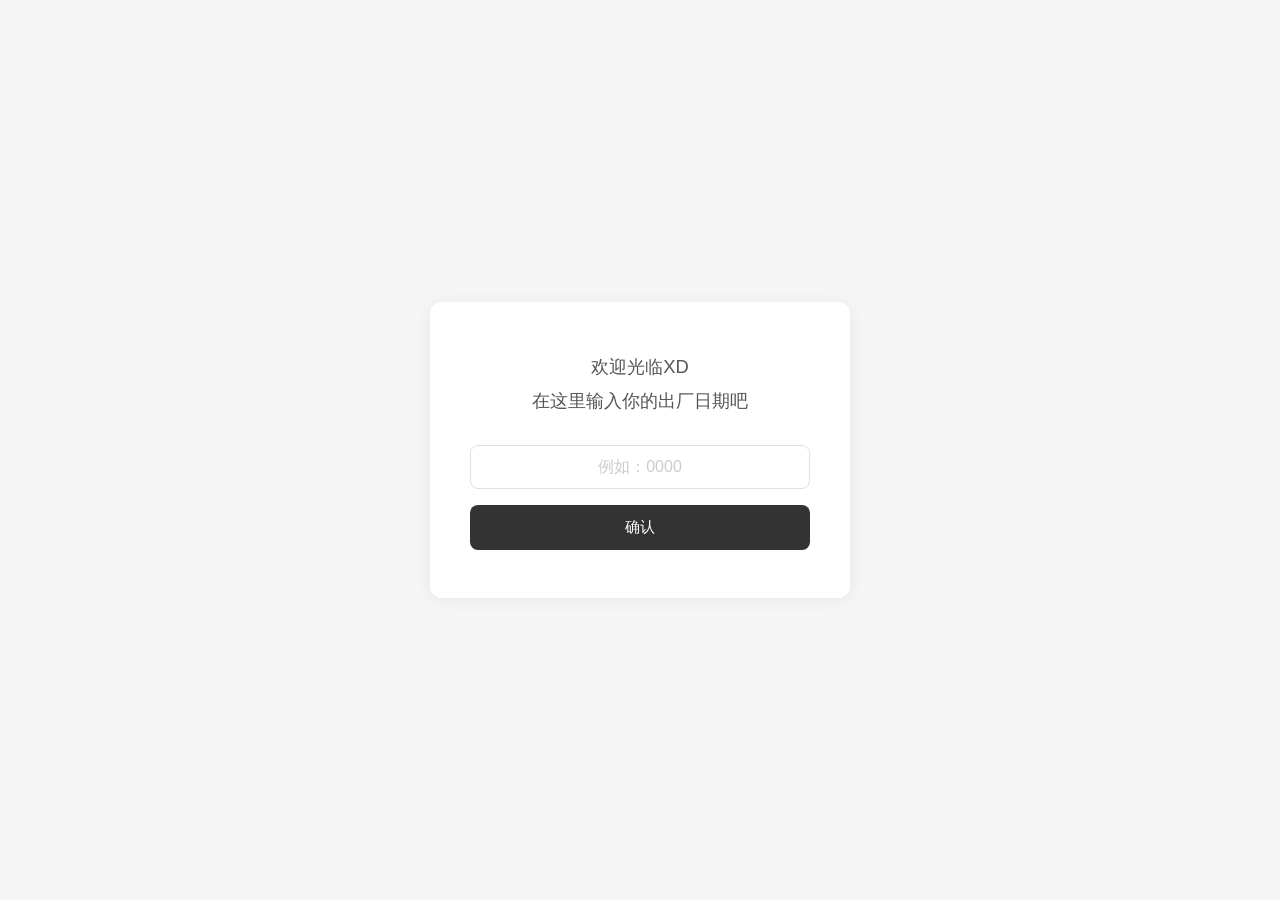
<file: index.html>
<!DOCTYPE html>
<html lang="zh-CN">
<head>
  <meta charset="UTF-8">
  <meta name="viewport" content="width=device-width, initial-scale=1.0, viewport-fit=cover">
  <title>欢迎</title>
  <link rel="stylesheet" href="css/index.css">
</head>
<body>
  <div class="card">
    <h1>欢迎光临XD<br>在这里输入你的出厂日期吧<br></h1>
    <input
      id="birthday"
      type="text"
      placeholder="例如：0000"
      autocomplete="off"
    />
    <button id="submit">确认</button>
  </div>

  <!-- achievement modal -->
  <div class="modal-overlay" id="achieveModal">
    <div class="modal-box">
      <div class="modal-badge" id="achieveBadge"></div>
      <div class="modal-title" id="achieveTitle"></div>
      <div class="modal-desc" id="achieveDesc"></div>
      <button class="modal-close" id="achieveClose">知道了</button>
    </div>
  </div>

  <script src="js/index.js"></script>
</body>
</html>
</file>
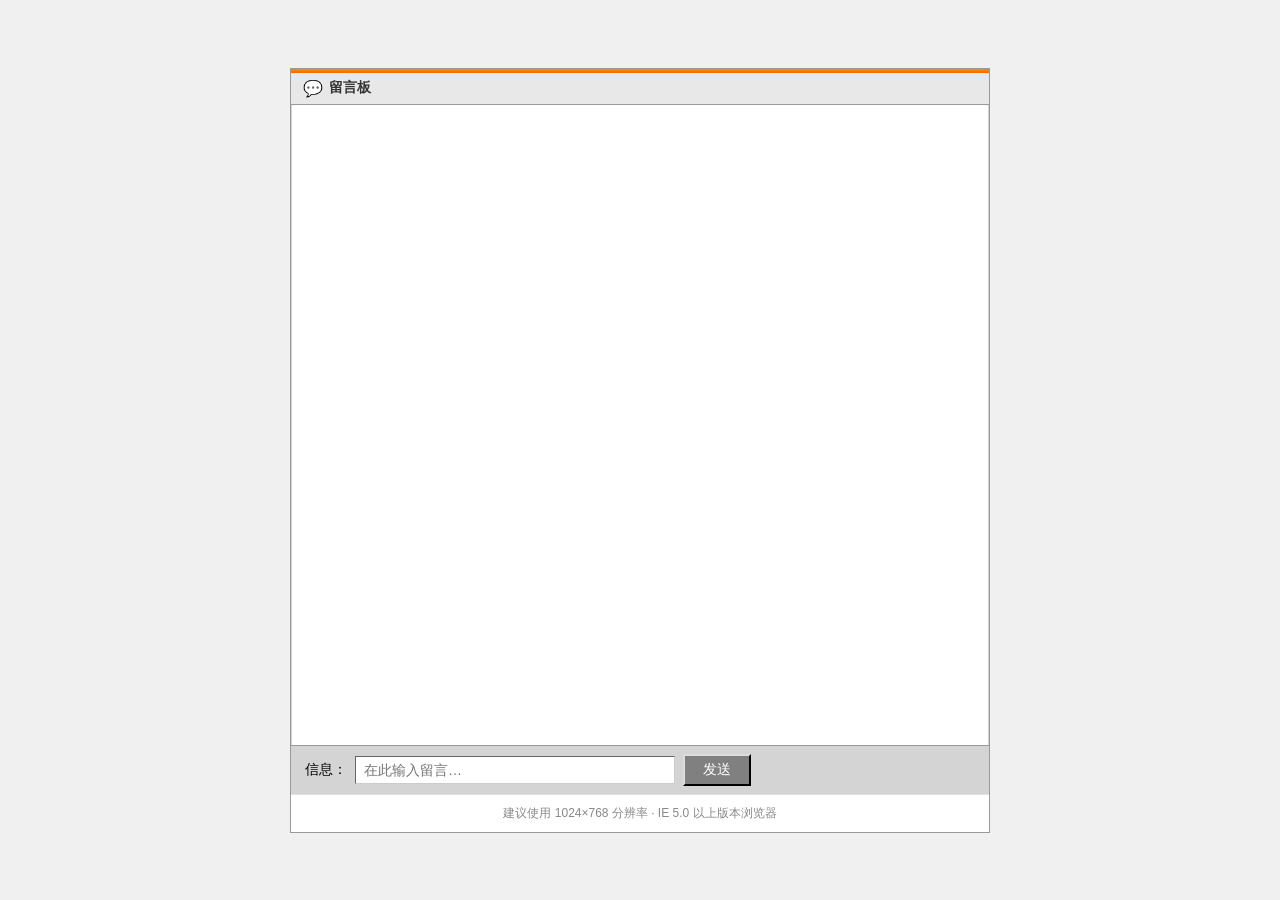
<file: chatroom-demo.html>
<!DOCTYPE html>
<html lang="zh-CN">
<head>
<meta charset="UTF-8">
<meta name="viewport" content="width=device-width, initial-scale=1.0, viewport-fit=cover">
<title>生日快乐</title>
<link rel="stylesheet" href="css/chatroom.css">
</head>
<body>

<div class="page-card">

  <!-- 顶部装饰条 -->
  <div class="top-orange-bar"></div>

  <!-- 标题栏 -->
  <div class="title-bar">留言板</div>

  <!-- 消息展示区 -->
  <div class="chatroom-messages" id="chatroomMessages"></div>

  <!-- 底部输入栏 -->
  <div class="chatroom-input">
    <label for="chatMessage">信息：</label>
    <input type="text" id="chatMessage" placeholder="在此输入留言…">
    <button class="send-btn" id="sendBtn">发送</button>
    <button class="send-btn" id="replayBtn" style="display:none;">再看一遍</button>
  </div>

  <!-- 页脚 -->
  <div class="footer-note">
    建议使用 1024×768 分辨率 · IE 5.0 以上版本浏览器
  </div>

</div>

<script src="js/chatroom.js"></script>
</body>
</html>
</file>
<file: css/index.css>
* {
  margin: 0;
  padding: 0;
  box-sizing: border-box;
}

body {
  min-height: 100vh;
  display: flex;
  justify-content: center;
  align-items: center;
  background: #f5f5f5;
  font-family: -apple-system, BlinkMacSystemFont, "Segoe UI", "PingFang SC",
    "Microsoft YaHei", sans-serif;
  color: #333;
  padding: env(safe-area-inset-top, 16px) 16px env(safe-area-inset-bottom, 16px);
}

.card {
  background: #fff;
  padding: 48px 40px;
  border-radius: 12px;
  box-shadow: 0 2px 16px rgba(0, 0, 0, 0.06);
  text-align: center;
  max-width: 420px;
  width: 90%;
}

.card h1 {
  font-size: 1.15rem;
  font-weight: 400;
  color: #555;
  line-height: 1.8;
  margin-bottom: 28px;
}

.card input {
  width: 100%;
  padding: 12px 16px;
  border: 1px solid #e0e0e0;
  border-radius: 8px;
  font-size: 1rem;
  text-align: center;
  outline: none;
  transition: border-color 0.2s;
  color: #333;
}

.card input:focus {
  border-color: #aaa;
}

.card input::placeholder {
  color: #ccc;
}

.card button {
  margin-top: 16px;
  width: 100%;
  padding: 12px 0;
  border: none;
  border-radius: 8px;
  background: #333;
  color: #fff;
  font-size: 0.95rem;
  cursor: pointer;
  transition: background 0.2s;
}

.card button:hover {
  background: #555;
}

/* ---------- achievement modal ---------- */
.modal-overlay {
  display: none;
  position: fixed;
  inset: 0;
  background: rgba(0,0,0,0.55);
  z-index: 999;
  justify-content: center;
  align-items: center;
}
.modal-overlay.show { display: flex; }

.modal-box {
  background: #fff;
  border-radius: 14px;
  padding: 36px 32px 28px;
  max-width: 380px;
  width: 88%;
  text-align: center;
  box-shadow: 0 8px 40px rgba(0,0,0,0.18);
  animation: modalIn 0.28s ease;
}
@keyframes modalIn {
  from { opacity: 0; transform: translateY(24px) scale(0.96); }
  to   { opacity: 1; transform: translateY(0) scale(1); }
}

.modal-badge {
  font-size: 0.85rem;
  letter-spacing: 0.08em;
  margin-bottom: 12px;
}
.modal-badge.unlocked  { color: #c9a44b; }
.modal-badge.discovered { color: #7b8ca3; }

.modal-title {
  font-size: 1.3rem;
  font-weight: 600;
  color: #333;
  margin-bottom: 10px;
}
.modal-desc {
  font-size: 0.92rem;
  color: #666;
  line-height: 1.75;
  margin-bottom: 22px;
}
.modal-close {
  padding: 10px 40px;
  border: none;
  border-radius: 8px;
  background: #333;
  color: #fff;
  font-size: 0.9rem;
  cursor: pointer;
  transition: background 0.2s;
}
.modal-close:hover { background: #555; }

/* ---------- mobile tweaks ---------- */
@media (max-width: 380px) {
  .card {
    padding: 32px 16px;
    width: 94%;
  }
  .card h1 {
    font-size: 1rem;
    margin-bottom: 20px;
  }
  .card input {
    padding: 10px 12px;
    font-size: 0.9rem;
  }
  .card button {
    padding: 10px 0;
    font-size: 0.85rem;
  }
  .modal-box {
    padding: 24px 18px 20px;
  }
  .modal-title { font-size: 1.1rem; }
  .modal-desc { font-size: 0.82rem; }
}
</file>
<file: css/chatroom.css>
/* ===== Reset ===== */
*, *::before, *::after { box-sizing: border-box; margin: 0; padding: 0; }

body {
  font-family: "Microsoft YaHei", "PingFang SC", "SimSun", sans-serif;
  background: #f0f0f0;
  min-height: 100vh;
  display: flex;
  justify-content: center;
  align-items: center;
  padding: max(20px, env(safe-area-inset-top))
           max(20px, env(safe-area-inset-right))
           max(20px, env(safe-area-inset-bottom))
           max(20px, env(safe-area-inset-left));
}

/* ===== 页面容器（模拟 2005 年网站的信息区块） ===== */
.page-card {
  width: 100%;
  max-width: 700px;
  background: #fff;
  border: 1px solid #999;
  display: flex;
  flex-direction: column;
  height: 85vh;
  min-height: 500px;
}

/* ===== 顶部橙色装饰条 ===== */
.top-orange-bar {
  background: linear-gradient(180deg, #ff8c00 0%, #ff6600 100%);
  height: 4px;
  flex-shrink: 0;
}

/* ===== 标题栏 ===== */
.title-bar {
  background: #e8e8e8;
  border-bottom: 1px solid #999;
  padding: 6px 12px;
  font-size: 14px;
  font-weight: bold;
  color: #333;
  flex-shrink: 0;
  display: flex;
  align-items: center;
  gap: 6px;
}

.title-bar::before {
  content: "💬";
  font-size: 16px;
}

/* ===== 消息展示区 ===== */
.chatroom-messages {
  flex: 1 1 0;
  min-height: 300px;
  overflow-y: scroll !important;
  overflow-x: hidden !important;
  background: #fff;
  padding: 12px 16px;
  border-left: 1px solid #d4d4d4;
  border-right: 1px solid #d4d4d4;
  position: relative;

  /* Firefox 滚动条 */
  scrollbar-width: auto;
  scrollbar-color: #c0c0c0 #e8e8e8;
}

/* ===== WebKit 经典 Windows 2000/XP 滚动条 ===== */
.chatroom-messages::-webkit-scrollbar {
  width: 17px;
}

.chatroom-messages::-webkit-scrollbar-track {
  background: #e8e8e8;
  border: 1px solid #888;
  border-top-color: #ccc;
  border-left-color: #ccc;
  border-right-color: #888;
  border-bottom-color: #888;
}

.chatroom-messages::-webkit-scrollbar-thumb {
  background: #c0c0c0;
  border: 1px solid #888;
  border-top-color: #ddd;
  border-left-color: #ddd;
  border-right-color: #666;
  border-bottom-color: #666;
  min-height: 30px;
}

.chatroom-messages::-webkit-scrollbar-thumb:hover {
  background: #a8a8a8;
}

/* 滚动条上下箭头按钮 */
.chatroom-messages::-webkit-scrollbar-button {
  display: block;
  width: 17px;
  height: 17px;
  background: #c8c8c8;
  border: 1px solid #888;
  border-top-color: #ddd;
  border-left-color: #ddd;
  border-right-color: #666;
  border-bottom-color: #666;
}

.chatroom-messages::-webkit-scrollbar-button:hover {
  background: #a8a8a8;
}

.chatroom-messages::-webkit-scrollbar-button:active {
  border-top-color: #666;
  border-left-color: #666;
  border-right-color: #ddd;
  border-bottom-color: #ddd;
}

/* 上箭头 */
.chatroom-messages::-webkit-scrollbar-button:single-button:vertical:decrement {
  background-image: url("data:image/svg+xml,%3Csvg xmlns='http://www.w3.org/2000/svg' width='9' height='9' viewBox='0 0 9 9'%3E%3Cpath fill='%23333' d='M4.5 2L1 7h7L4.5 2z'/%3E%3C/svg%3E");
  background-repeat: no-repeat;
  background-position: center;
}

/* 下箭头 */
.chatroom-messages::-webkit-scrollbar-button:single-button:vertical:increment {
  background-image: url("data:image/svg+xml,%3Csvg xmlns='http://www.w3.org/2000/svg' width='9' height='9' viewBox='0 0 9 9'%3E%3Cpath fill='%23333' d='M4.5 7L1 2h7L4.5 7z'/%3E%3C/svg%3E");
  background-repeat: no-repeat;
  background-position: center;
}

/* ===== 单条消息 ===== */
.message-item {
  padding: 5px 0;
}

.message-header {
  display: flex;
  align-items: baseline;
  gap: 6px;
}

.message-header .sender {
  font-size: 14px;
}

.message-header .sender.blue {
  color: #2563eb;
  font-weight: 600;
}

.message-header .sender.red {
  color: #dc2626;
  font-weight: 600;
}

.message-header .time {
  color: #333;
  font-size: 13px;
  font-family: "Courier New", monospace;
}

.message-content {
  margin-top: 3px;
  font-size: 14px;
  line-height: 1.8;
  color: #222;
  word-wrap: break-word;
}

/* ===== 底部输入栏 ===== */
.chatroom-input {
  background: #d4d4d4;
  padding: 8px 14px;
  display: flex;
  align-items: center;
  gap: 8px;
  border-top: 1px solid #999;
  flex-shrink: 0;
}

.chatroom-input label {
  font-size: 14px;
  color: #000;
  white-space: nowrap;
  flex-shrink: 0;
}

.chatroom-input input {
  flex: 1;
  min-width: 0;
  max-width: 320px;
  border: 1px solid #888;
  border-top-color: #666;
  border-left-color: #666;
  border-right-color: #ccc;
  border-bottom-color: #ccc;
  padding: 5px 8px;
  font-size: 14px;
  font-family: inherit;
  background: #fff;
  color: #000;
  outline: none;
}

.chatroom-input input:focus {
  border-color: #3b82f6;
}

/* ===== 2005 年代浮雕按钮 ===== */
.send-btn {
  background-color: #808080 !important;
  color: #fff !important;
  border: 2px outset #808080 !important;
  border-top-color: #ddd !important;
  border-left-color: #ddd !important;
  border-right-color: #555 !important;
  border-bottom-color: #555 !important;
  cursor: pointer;
  padding: 5px 18px;
  font-size: 14px;
  font-family: inherit;
  white-space: nowrap;
  flex-shrink: 0;
}

.send-btn:hover {
  border-style: inset !important;
  border-top-color: #555 !important;
  border-left-color: #555 !important;
  border-right-color: #ddd !important;
  border-bottom-color: #ddd !important;
}

.send-btn:active {
  border-style: inset !important;
  border-top-color: #555 !important;
  border-left-color: #555 !important;
  border-right-color: #ddd !important;
  border-bottom-color: #ddd !important;
  background-color: #707070 !important;
}

/* ===== 页脚提示 ===== */
.footer-note {
  text-align: center;
  font-size: 12px;
  color: #888;
  padding: 10px;
  flex-shrink: 0;
  border-top: 1px solid #e0e0e0;
}

/* ===== 移动端适配 ===== */
@media (max-width: 600px) {
  body { padding: 0; }
  .page-card {
    height: 100vh;
    height: 100dvh;
    min-height: 0;
    max-width: 100%;
    border: none;
    padding-bottom: env(safe-area-inset-bottom);
  }
  .chatroom-messages {
    padding: 10px 12px;
  }
  .chatroom-input {
    flex-wrap: wrap;
    padding: 8px 10px calc(8px + env(safe-area-inset-bottom));
    gap: 6px;
  }
  .chatroom-input input {
    max-width: none;
    flex: 1 1 100%;
    font-size: 16px; /* prevent iOS zoom on focus */
  }
  .send-btn {
    min-height: 44px;
    padding: 10px 14px;
    flex: 1 1 45%;
  }
}
</file>
